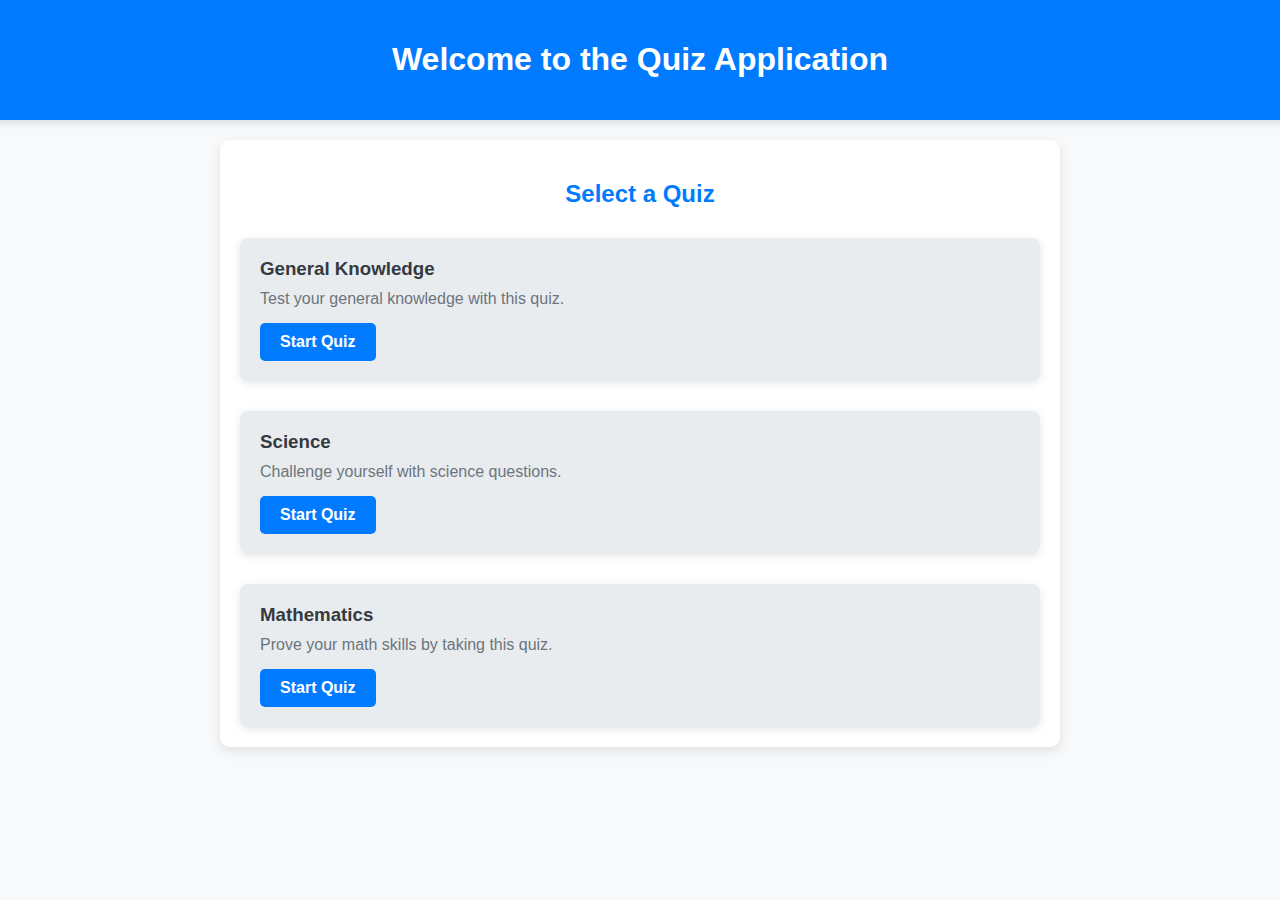
<file: index.html>
<!DOCTYPE html>
<html lang="en">
<head>
    <meta charset="UTF-8">
    <meta name="viewport" content="width=device-width, initial-scale=1.0">
    <title>Quiz Application</title>
    <link rel="stylesheet" href="styles.css">
</head>
<body>
    <header>
        <h1>Welcome to the Quiz Application</h1>
    </header>
    <main>
        <h2>Select a Quiz</h2>
        <div class="quiz-list">
            <div class="quiz-item">
                <h3>General Knowledge</h3>
                <p>Test your general knowledge with this quiz.</p>
                <a href="quiz.html?topic=general_knowledge" class="start-btn">Start Quiz</a>
            </div>
            <div class="quiz-item">
                <h3>Science</h3>
                <p>Challenge yourself with science questions.</p>
                <a href="quiz.html?topic=science" class="start-btn">Start Quiz</a>
            </div>
            <div class="quiz-item">
                <h3>Mathematics</h3>
                <p>Prove your math skills by taking this quiz.</p>
                <a href="quiz.html?topic=mathematics" class="start-btn">Start Quiz</a>
            </div>
        </div>
    </main>
</body>
</html>
</file>
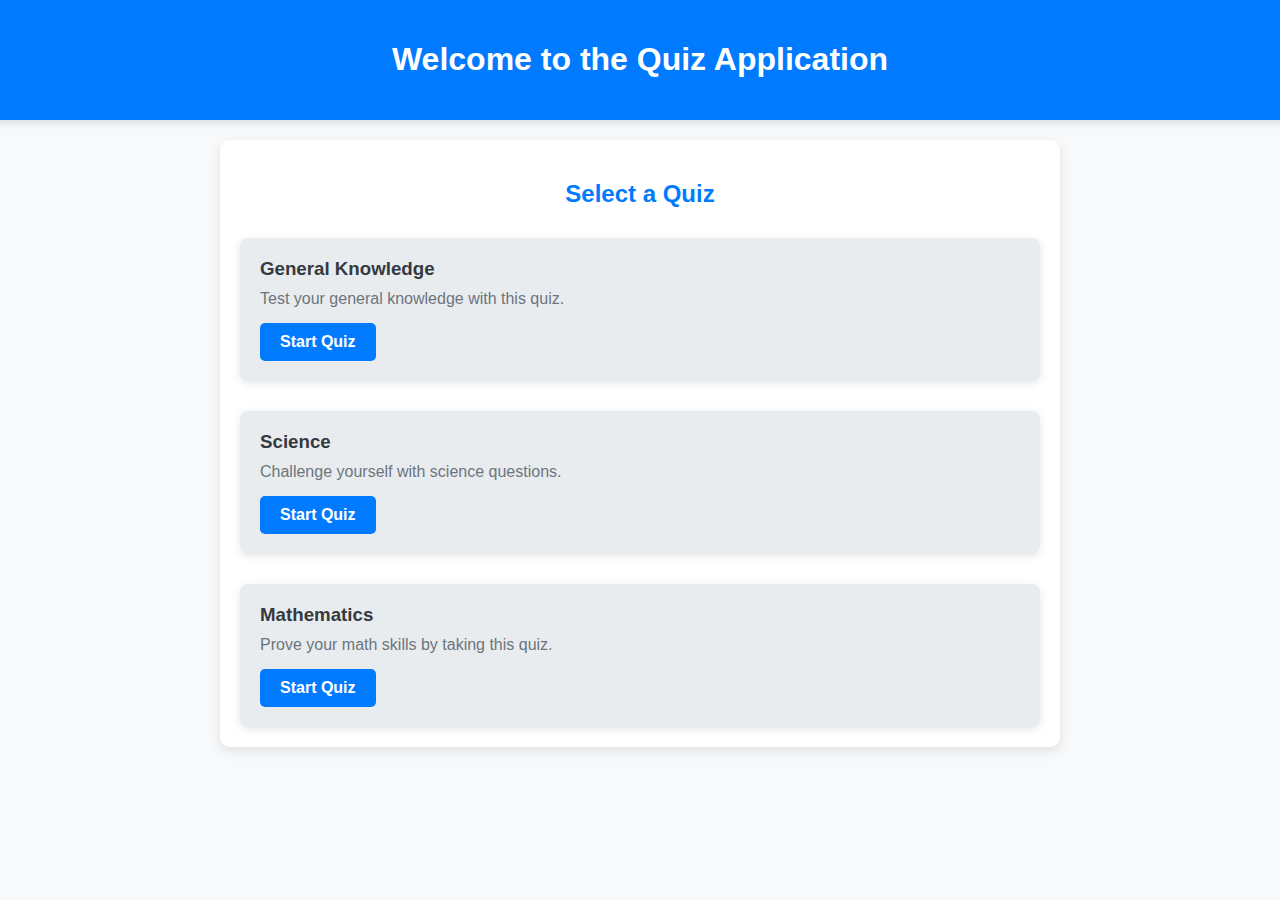
<file: quiz.html>
<!DOCTYPE html>
<html lang="en">
<head>
    <meta charset="UTF-8">
    <meta name="viewport" content="width=device-width, initial-scale=1.0">
    <title>Quiz</title>
    <link rel="stylesheet" href="styles.css">
</head>
<body>
    <header>
        <h1 id="quiz-title">Quiz</h1>
    </header>
    <main>
        <div id="quiz-container"></div>
        <button id="submit-btn">Submit Quiz</button>
    </main>
    <script src="quiz.js"></script>
</body>
</html>
</file>
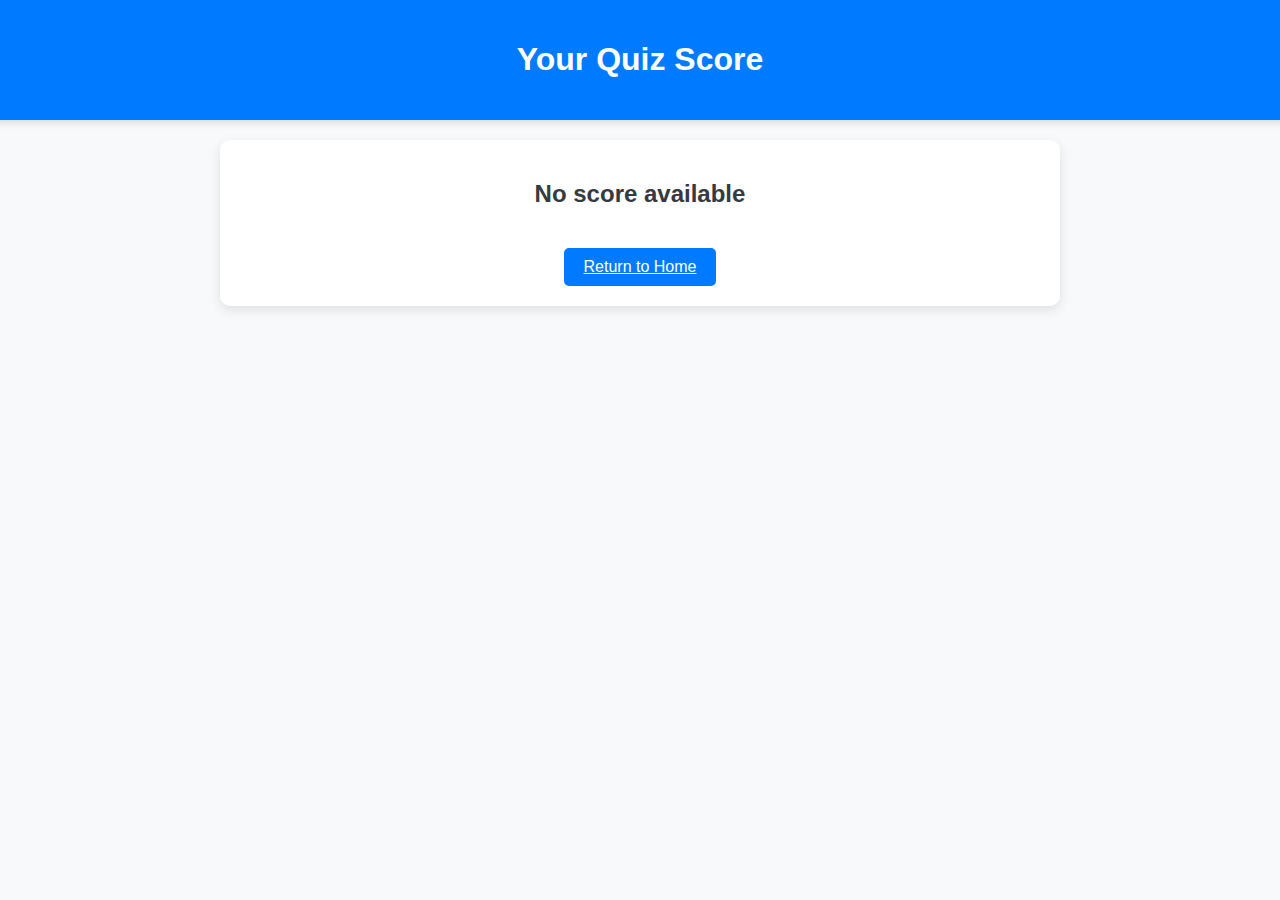
<file: score.html>
<!DOCTYPE html>
<html lang="en">
<head>
    <meta charset="UTF-8">
    <meta name="viewport" content="width=device-width, initial-scale=1.0">
    <title>Quiz Score</title>
    <link rel="stylesheet" href="styles.css">
</head>
<body>
    <header>
        <h1>Your Quiz Score</h1>
    </header>
    <main>
        <div id="score-container">
            <h2 id="final-score">Calculating score...</h2>
            <a href="index.html" class="home-btn">Return to Home</a>
        </div>
    </main>
    <script src="score.js"></script>
</body>
</html>
</file>
<file: styles.css>
body {
    font-family: 'Arial', sans-serif;
    background-color: #f8f9fa;
    color: #333;
    margin: 0;
    padding: 0;
    display: flex;
    flex-direction: column;
    align-items: center;
}

header {
    background-color: #007bff;
    color: white;
    padding: 20px;
    text-align: center;
    width: 100%;
    box-shadow: 0px 4px 6px rgba(0, 0, 0, 0.1);
}

main {
    padding: 20px;
    width: 90%;
    max-width: 800px;
    background-color: white;
    border-radius: 10px;
    box-shadow: 0px 4px 12px rgba(0, 0, 0, 0.1);
    margin-top: 20px;
}

h2 {
    text-align: center;
    margin-bottom: 30px;
    color: #007bff;
}

.quiz-list {
    display: flex;
    flex-direction: column;
    gap: 30px;
}

.quiz-item {
    background-color: #e9ecef;
    padding: 20px;
    border-radius: 8px;
    box-shadow: 0px 2px 8px rgba(0, 0, 0, 0.1);
    transition: transform 0.3s ease, box-shadow 0.3s ease;
}

.quiz-item:hover {
    transform: translateY(-5px);
    box-shadow: 0px 4px 12px rgba(0, 0, 0, 0.2);
}

.quiz-item h3 {
    margin: 0 0 10px 0;
    color: #343a40;
}

.quiz-item p {
    margin: 0;
    color: #6c757d;
}

.start-btn {
    display: inline-block;
    margin-top: 15px;
    padding: 10px 20px;
    background-color: #007bff;
    color: white;
    text-decoration: none;
    border-radius: 5px;
    font-weight: bold;
    transition: background-color 0.3s ease;
}

.start-btn:hover {
    background-color: #0056b3;
}

button, .home-btn {
    background-color: #007bff;
    color: white;
    padding: 10px 20px;
    border: none;
    border-radius: 5px;
    font-size: 16px;
    cursor: pointer;
    margin-top: 20px;
    transition: background-color 0.3s ease;
    text-align: center;
    display: inline-block;
}

button:hover, .home-btn:hover {
    background-color: #0056b3;
}

.question {
    margin-bottom: 30px;
}

.question h3 {
    margin-bottom: 15px;
    color: #343a40;
}

.question label {
    font-size: 16px;
    color: #495057;
    cursor: pointer;
}

input[type="radio"] {
    margin-right: 10px;
}

#score-container {
    text-align: center;
}

#final-score {
    font-size: 24px;
    color: #343a40;
    margin-bottom: 20px;
}
</file>
